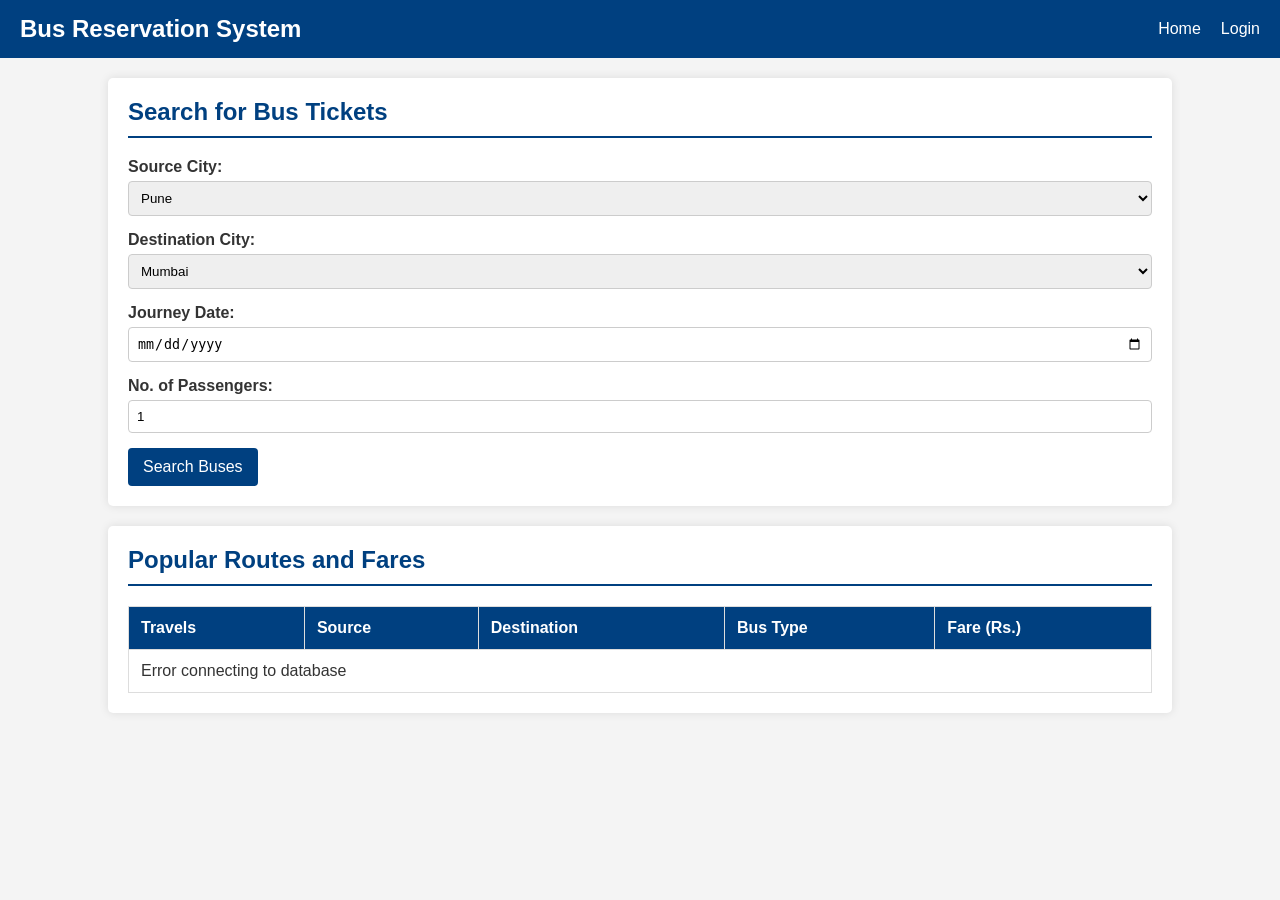
<file: index.html>
<!DOCTYPE html>
<html>
<head>
  <meta name="viewport" content="width=device-width, initial-scale=1.0">
  <title>Bus Reservation System</title>
  <link rel="stylesheet" type="text/css" href="css/style.css">
</head>
<body>
  <header>
    <h1>Bus Reservation System</h1>
    <nav id="navMenu">
      <!-- Injected by JS -->
    </nav>
  </header>

  <div class="container">
    <h2>Search for Bus Tickets</h2>
    <form action="search.html" method="GET">
      <div class="form-group">
        <label for="source">Source City:</label>
        <select id="source" name="source" required>
          <option value="Pune">Pune</option>
          <option value="Mumbai">Mumbai</option>
          <option value="Nagpur">Nagpur</option>
          <option value="Nashik">Nashik</option>
        </select>
      </div>

      <div class="form-group">
        <label for="destination">Destination City:</label>
        <select id="destination" name="destination" required>
          <option value="Mumbai">Mumbai</option>
          <option value="Pune">Pune</option>
          <option value="Aurangabad">Aurangabad</option>
          <option value="Goa">Goa</option>
        </select>
      </div>

      <div class="form-group">
        <label for="date">Journey Date:</label>
        <input type="date" id="date" name="date" required>
      </div>

      <div class="form-group">
        <label for="passengers">No. of Passengers:</label>
        <input type="number" id="passengers" name="passengers" min="1" max="10" value="1" required>
      </div>

      <button type="submit">Search Buses</button>
    </form>
  </div>

  <div class="container">
    <h2>Popular Routes and Fares</h2>
    <table>
      <thead>
        <tr>
          <th>Travels</th>
          <th>Source</th>
          <th>Destination</th>
          <th>Bus Type</th>
          <th>Fare (Rs.)</th>
        </tr>
      </thead>
      <tbody id="popularRoutes">
        <tr><td colspan="5">Loading buses from Supabase Database...</td></tr>
      </tbody>
    </table>
  </div>


  <script src="js/main.js"></script>
  <script>
    document.addEventListener("DOMContentLoaded", function() {
        // Fetch 5 buses
        fetch(SUPABASE_URL + "/buses?select=*&limit=5", { headers: headers })
        .then(res => res.json())
        .then(data => {
            const tbody = document.getElementById("popularRoutes");
            tbody.innerHTML = "";
            if(data.length > 0) {
                data.forEach(bus => {
                    tbody.innerHTML += `<tr>
                        <td>${bus.name}</td>
                        <td>${bus.source}</td>
                        <td>${bus.destination}</td>
                        <td>${bus.bus_type}</td>
                        <td>${bus.fare}</td>
                    </tr>`;
                });
            } else {
                tbody.innerHTML = "<tr><td colspan='5'>No buses found in database.</td></tr>";
            }
        }).catch(err => {
            console.error(err);
            document.getElementById("popularRoutes").innerHTML = "<tr><td colspan='5'>Error connecting to database</td></tr>";
        });
    });
  </script>
</body>
</html>
</file>
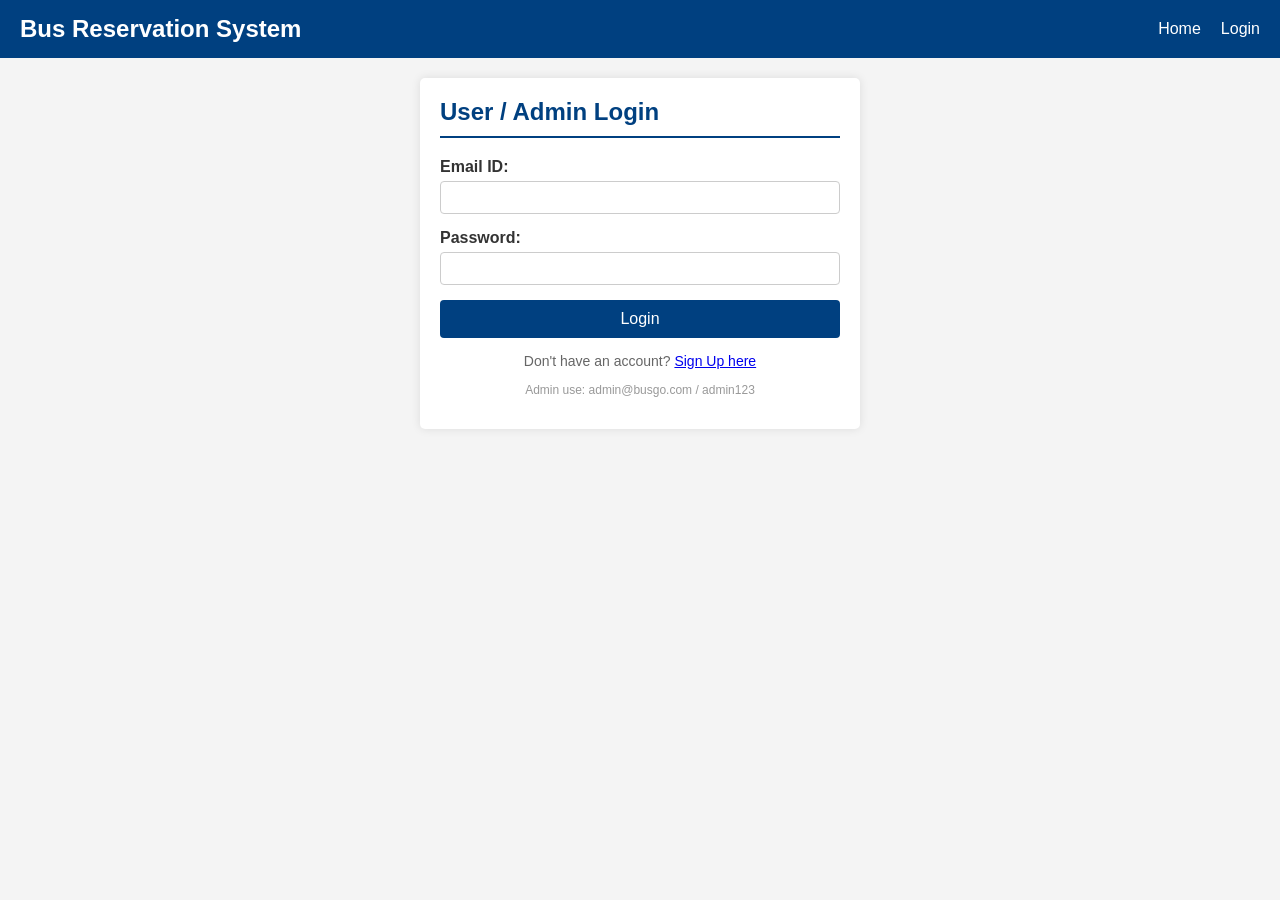
<file: admin.html>
<!DOCTYPE html>
<html>
<head>
  <meta name="viewport" content="width=device-width, initial-scale=1.0">
  <title>Admin Panel</title>
  <link rel="stylesheet" type="text/css" href="css/style.css">
</head>
<body>
  <header>
    <h1>Admin Panel - Bus Reservation</h1>
    <nav id="navMenu"></nav>
  </header>

  <div class="container">
    <h2>Recent Bookings</h2>
    <table>
      <thead>
        <tr>
          <th>Ref</th>
          <th>User ID</th>
          <th>Bus ID</th>
          <th>Date</th>
          <th>Amount</th>
          <th>Status</th>
        </tr>
      </thead>
      <tbody id="bookingsData">
        <tr><td colspan="6">Loading...</td></tr>
      </tbody>
    </table>
  </div>

  <div class="container">
    <h2>Add New Bus</h2>
    <form id="addBusForm">
      <div class="form-group">
        <label>Bus Name / Travels:</label>
        <input type="text" id="bName" required>
      </div>
      <div class="form-group">
        <label>Source:</label>
        <input type="text" id="bSrc" required>
      </div>
      <div class="form-group">
        <label>Destination:</label>
        <input type="text" id="bDest" required>
      </div>
      <div class="form-group">
        <label>Bus Type:</label>
        <select id="bType">
          <option>A/C Sleeper</option>
          <option>Non A/C Sleeper</option>
          <option>A/C Seater</option>
          <option>Non A/C Seater</option>
        </select>
      </div>
      <div class="form-group">
        <label>Base Fare (Rs.):</label>
        <input type="number" id="bFare" required>
      </div>
      <button type="submit">Add Bus Details</button>
    </form>
  </div>

  <script src="js/main.js"></script>
  <script>
    document.addEventListener("DOMContentLoaded", function() {
        const user = JSON.parse(localStorage.getItem("bus_user"));
        if(!user || user.role !== 'admin') {
            window.location.href = "login.html";
            return;
        }

        // Fetch bookings
        fetch(SUPABASE_URL + "/bookings?select=booking_reference,user_id,bus_id,journey_date,total_amount,status&order=booking_date.desc&limit=10", { headers: headers })
        .then(res => res.json())
        .then(data => {
            const tbody = document.getElementById("bookingsData");
            tbody.innerHTML = "";
            if(data.length > 0) {
                data.forEach(b => {
                    tbody.innerHTML += `<tr>
                        <td>${b.booking_reference}</td>
                        <td>U-ID ${b.user_id}</td>
                        <td>BUS-ID ${b.bus_id}</td>
                        <td>${b.journey_date}</td>
                        <td>${b.total_amount}</td>
                        <td>${b.status}</td>
                    </tr>`;
                });
            } else {
                tbody.innerHTML = "<tr><td colspan='6'>No bookings found.</td></tr>";
            }
        });

        // Add Bus
        document.getElementById("addBusForm").addEventListener("submit", function(e) {
            e.preventDefault();
            const payload = {
                name: document.getElementById("bName").value,
                source: document.getElementById("bSrc").value,
                destination: document.getElementById("bDest").value,
                bus_type: document.getElementById("bType").value,
                fare: parseFloat(document.getElementById("bFare").value)
            };

            fetch(SUPABASE_URL + '/buses', {
                method: 'POST',
                headers: headers,
                body: JSON.stringify(payload)
            }).then(res => {
                alert("Bus added successfully!");
                document.getElementById("addBusForm").reset();
            });
        });
    });
  </script>
</body>
</html>
</file>
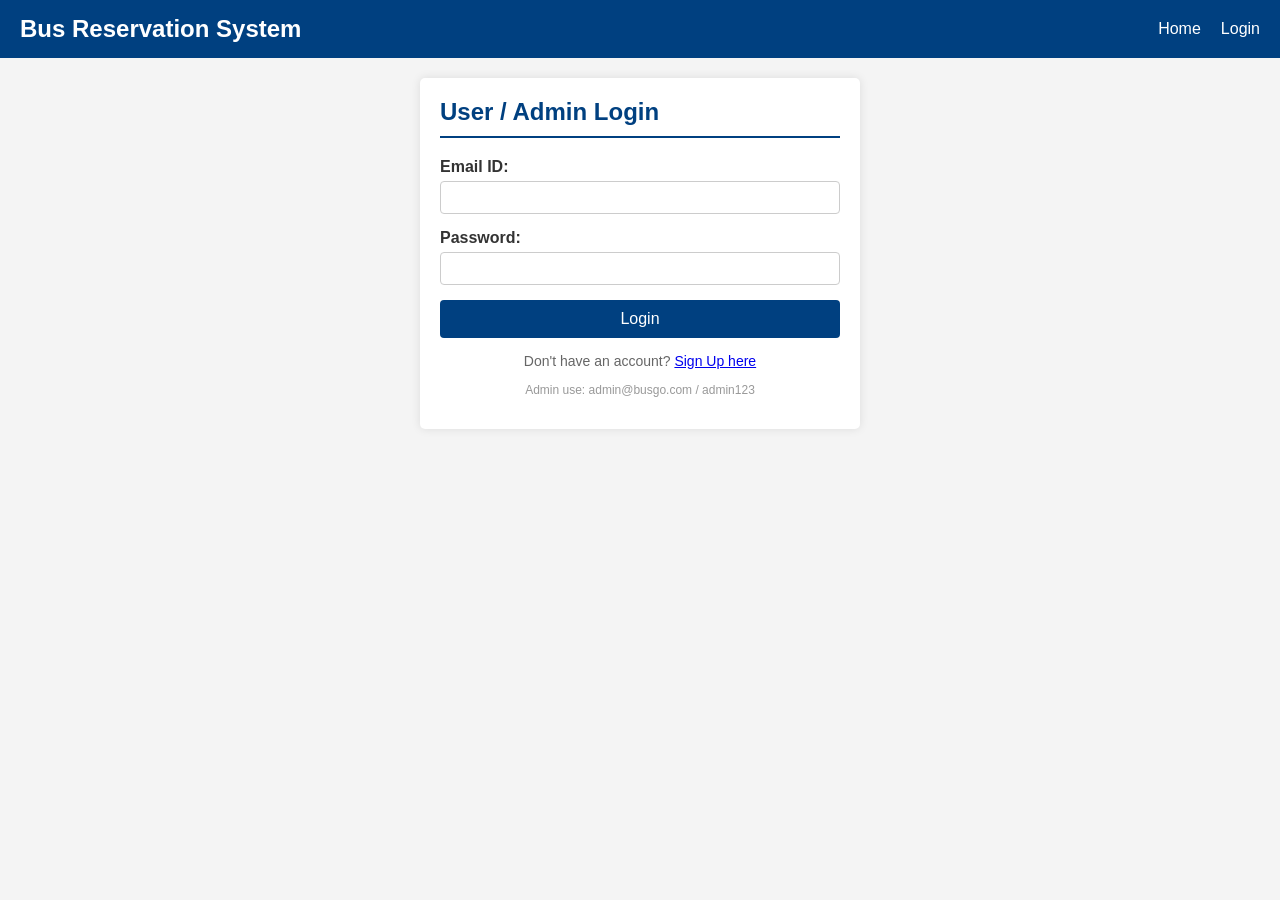
<file: login.html>
<!DOCTYPE html>
<html>
<head>
  <meta name="viewport" content="width=device-width, initial-scale=1.0">
  <title>Login - Bus Reservation</title>
  <link rel="stylesheet" type="text/css" href="css/style.css">
</head>
<body>
  <header>
    <h1>Bus Reservation System</h1>
    <nav id="navMenu"></nav>
  </header>

  <div class="container" style="max-width: 400px;">
    <h2>User / Admin Login</h2>
    
    <form id="loginForm">
      <div class="form-group">
        <label for="email">Email ID:</label>
        <input type="email" id="email" name="email" required>
      </div>
      <div class="form-group">
        <label for="password">Password:</label>
        <input type="password" id="password" name="password" required>
      </div>
      <button type="submit" style="width: 100%;">Login</button>
    </form>
    <p style="margin-top: 15px; text-align: center; color: #666; font-size: 14px;">Don't have an account? <a href="register.html">Sign Up here</a></p>
    <p style="margin-top: 10px; text-align: center; color: #999; font-size: 12px;">Admin use: admin@busgo.com / admin123</p>
  </div>

  <script src="js/main.js"></script>
  <script>
    document.getElementById("loginForm").addEventListener("submit", function(e) {
        e.preventDefault();
        const email = document.getElementById("email").value;
        const pass = document.getElementById("password").value;

        fetch(`${SUPABASE_URL}/users?email=eq.${email}&password=eq.${pass}&select=id,name,role`, { headers: headers })
        .then(res => res.json())
        .then(data => {
            if(data.length > 0) {
                localStorage.setItem("bus_user", JSON.stringify(data[0]));
                if(data[0].role === 'admin') {
                    window.location.href = "admin.html";
                } else {
                    window.location.href = "index.html";
                }
            } else {
                alert("Invalid Email or Password");
            }
        });
    });
  </script>
</body>
</html>
</file>
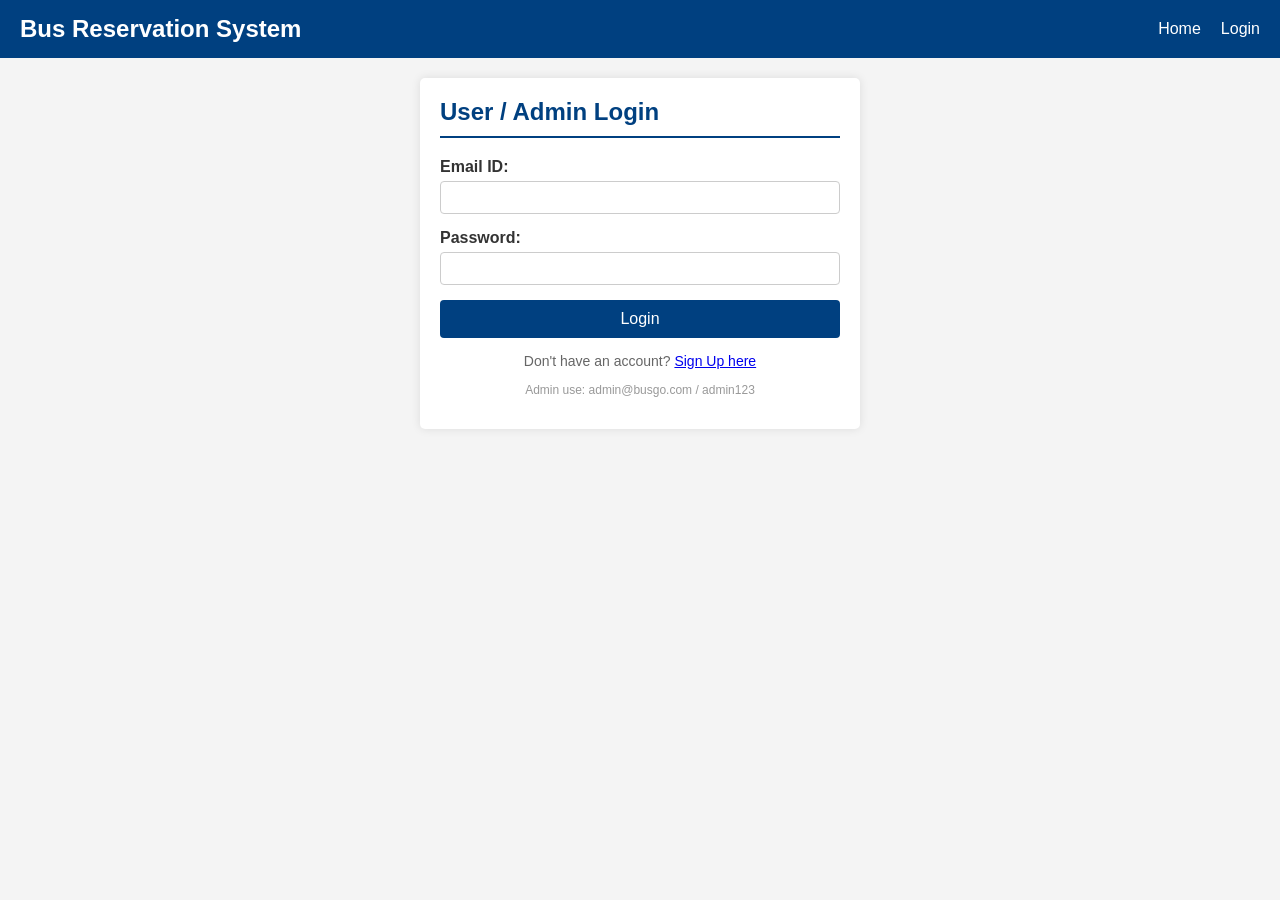
<file: my_bookings.html>
<!DOCTYPE html>
<html>
<head>
  <meta charset="UTF-8">
  <meta name="viewport" content="width=device-width, initial-scale=1.0">
  <title>My Bookings</title>
  <link rel="stylesheet" type="text/css" href="css/style.css">
</head>
<body>
  <header>
    <h1>Bus Reservation System</h1>
    <nav id="navMenu"></nav>
  </header>

  <div class="container">
    <h2>My Booking History</h2>
    <table>
      <thead>
        <tr>
          <th>Booking Ref</th>
          <th>Bus Number/ID</th>
          <th>Journey Date</th>
          <th>Passengers</th>
          <th>Total Amount (Rs.)</th>
          <th>Status</th>
          <th>Ticket</th>
        </tr>
      </thead>
      <tbody id="myBookingsData">
        <tr><td colspan="7">Loading your bookings...</td></tr>
      </tbody>
    </table>
    <br/>
    <a href="index.html" style="display:inline-block; padding: 10px 15px; background: #333; color: white; text-decoration: none; border-radius: 4px;">Back to Home</a>
  </div>



  <script src="js/main.js"></script>
  <script>
    document.addEventListener("DOMContentLoaded", function() {
        const user = JSON.parse(localStorage.getItem("bus_user"));
        if(!user || user.role === 'admin') {
            alert("Only normal users can view their bookings page.");
            window.location.href = "login.html";
            return;
        }

        fetch(`${SUPABASE_URL}/bookings?user_id=eq.${user.id}&order=booking_date.desc`, { headers: headers })
        .then(res => res.json())
        .then(data => {
            const tbody = document.getElementById("myBookingsData");
            tbody.innerHTML = "";
            if(data.length > 0) {
                data.forEach(b => {
                    tbody.innerHTML += `<tr>
                        <td><strong>${b.booking_reference}</strong></td>
                        <td>Bus #${b.bus_id}</td>
                        <td>${b.journey_date}</td>
                        <td>${b.passengers}</td>
                        <td>${b.total_amount}</td>
                        <td><span style="color: green; font-weight: bold;">${b.status}</span></td>
                        <td><a href="ticket.html?ref=${b.booking_reference}" style="padding: 6px 12px; background: #28a745; color: white; text-decoration: none; border-radius: 4px; font-size: 13px; font-weight: bold; white-space: nowrap;">View Ticket</a></td>
                    </tr>`;
                });
            } else {
                tbody.innerHTML = "<tr><td colspan='7'>You have not booked any buses yet!</td></tr>";
            }
        }).catch(err => {
            console.error(err);
            document.getElementById("myBookingsData").innerHTML = "<tr><td colspan='6'>Failed to fetch history</td></tr>";
        });
    });
  </script>
</body>
</html>
</file>
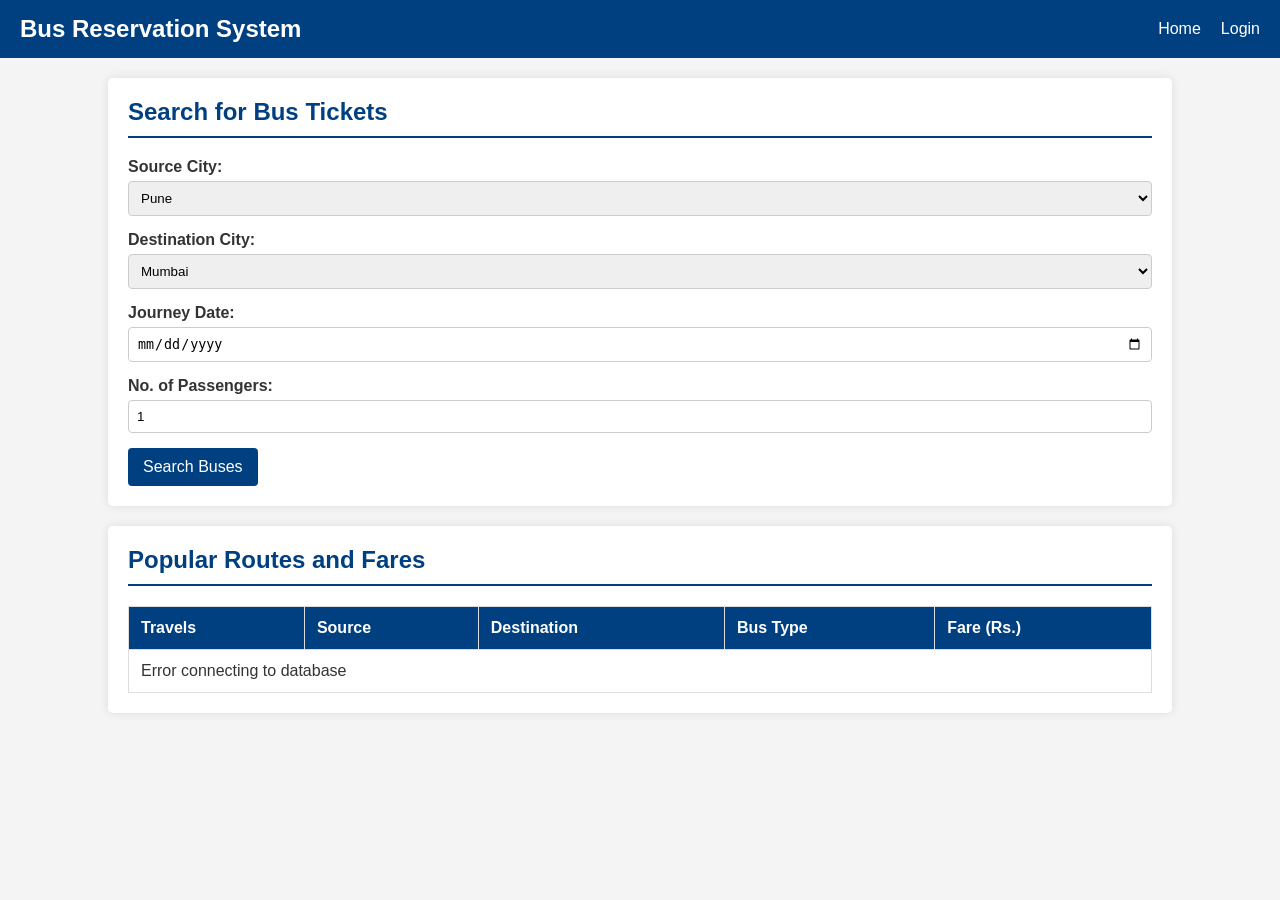
<file: payment.html>
<!DOCTYPE html>
<html>
<head>
  <meta name="viewport" content="width=device-width, initial-scale=1.0">
  <title>Mock Payment - Bus Reservation</title>
  <link rel="stylesheet" type="text/css" href="css/style.css">
  <style>
    .payment-box {
      text-align: center;
      padding: 30px;
      border: 2px dashed #004080;
      border-radius: 10px;
      margin-top: 20px;
      background: #fafafa;
    }
    .qr-placeholder {
      margin: 20px auto;
      padding: 5px;
      background: white;
      display: inline-block;
      border-radius: 8px;
      box-shadow: 0 4px 10px rgba(0,0,0,0.1);
      width: 320px;
      height: 320px;
      overflow: hidden;
      display: flex;
      justify-content: center;
      align-items: center;
    }
    .qr-placeholder img {
      width: 100%;
      height: 100%;
      object-fit: cover;
      object-position: center center;
      transform: scale(1.1); /* Slight zoom to crop out extra screenshot UI */
    }
    #payBtn {
      background-color: #28a745;
      font-size: 18px;
      font-weight: bold;
    }
    #payBtn:hover {
      background-color: #218838;
    }
    .mock-warning {
      color: #721c24;
      background-color: #f8d7da;
      padding: 10px;
      border-radius: 5px;
      font-size: 14px;
      margin-bottom: 20px;
    }
  </style>
</head>
<body>
  <header>
    <h1>Bus Reservation System</h1>
    <nav id="navMenu">
      <a href="index.html">Cancel Transaction</a>
    </nav>
  </header>

  <div class="container" style="max-width: 500px;">
    <h2>Secure Payment Gateway</h2>
    <div class="payment-box">
      
      <div class="mock-warning">
        <strong>Dummy Transaction Only</strong><br/>
        DO NOT actually scan and pay. This is for demonstration purposes.
      </div>

      <h3>Amount to Pay: <span id="payAmount" style="color: #004080; font-size: 28px;">Rs. 0</span></h3>
      <p>Scan the QR Code below using any UPI App (GPay, PhonePe, Paytm)</p>
      
      <div class="qr-placeholder">
        <img src="scanner.jpeg" id="qrImage" alt="Payment Scanner QR Code">
      </div>
      
      <button id="payBtn" onclick="processPayment()" style="width: 100%; margin-top: 15px;">Simulate Successful Payment</button>
      <div id="loader" style="display: none; margin-top: 15px; font-weight: bold; color: #004080; font-size: 18px;">🔄 Processing Payment... Please wait.</div>
    </div>
  </div>

  <script src="js/main.js"></script>
  <script>
    const pending = JSON.parse(sessionStorage.getItem("pending_booking"));
    
    if (!pending) {
        alert("No pending booking found! Redirecting...");
        window.location.href = "index.html";
    } else {
        document.getElementById("payAmount").innerText = "Rs. " + pending.total_amount;
    }

    function processPayment() {
        document.getElementById("payBtn").style.display = "none";
        document.getElementById("loader").style.display = "block";
        
        // Simulate a realist 2.5 second network delay for payment verification
        setTimeout(() => {
            fetch(SUPABASE_URL + '/bookings', {
                method: 'POST',
                headers: headers,
                body: JSON.stringify(pending)
            }).then(res => {
                if (res.ok) {
                    sessionStorage.removeItem("pending_booking");
                    alert("✅ Payment Successful! Your e-Ticket has been generated safely.");
                    window.location.href = "my_bookings.html";
                } else {
                    alert("Database Error saving booking!");
                    document.getElementById("payBtn").style.display = "block";
                    document.getElementById("loader").style.display = "none";
                }
            }).catch(err => {
                alert("Network Error!");
                window.location.href = "index.html";
            });
        }, 2500);
    }
  </script>
</body>
</html>
</file>
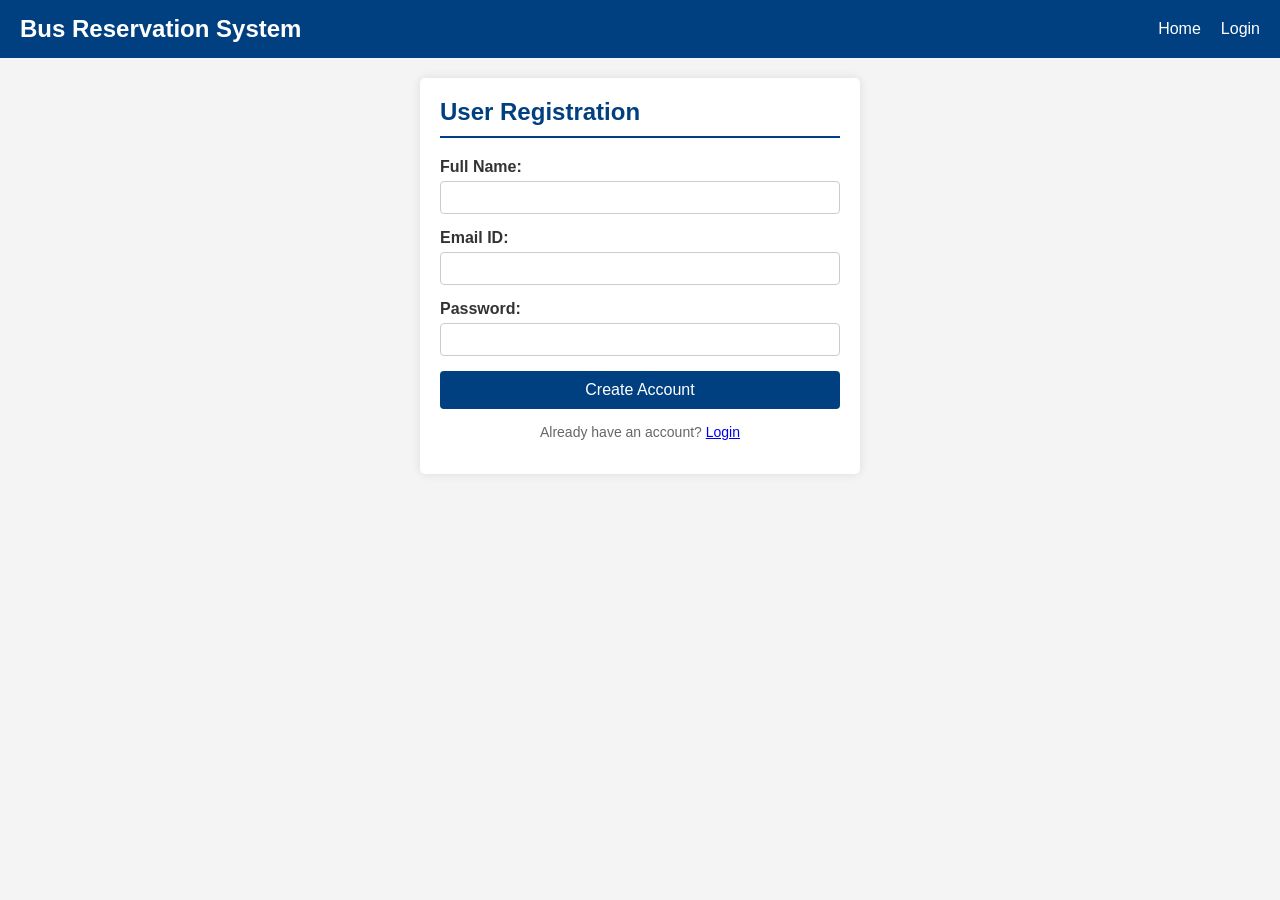
<file: register.html>
<!DOCTYPE html>
<html>
<head>
  <meta name="viewport" content="width=device-width, initial-scale=1.0">
  <title>Register - Bus Reservation</title>
  <link rel="stylesheet" type="text/css" href="css/style.css">
</head>
<body>
  <header>
    <h1>Bus Reservation System</h1>
    <nav id="navMenu">
      <a href="index.html">Home</a>
      <a href="login.html">Login</a>
    </nav>
  </header>

  <div class="container" style="max-width: 400px;">
    <h2>User Registration</h2>
    
    <form id="registerForm">
      <div class="form-group">
        <label for="name">Full Name:</label>
        <input type="text" id="name" required>
      </div>
      <div class="form-group">
        <label for="email">Email ID:</label>
        <input type="email" id="email" required>
      </div>
      <div class="form-group">
        <label for="password">Password:</label>
        <input type="password" id="password" required>
      </div>
      <button type="submit" style="width: 100%;">Create Account</button>
    </form>
    <p style="margin-top: 15px; text-align: center; color: #666; font-size: 14px;">Already have an account? <a href="login.html">Login</a></p>
  </div>

  <script src="js/main.js"></script>
  <script>
    document.getElementById("registerForm").addEventListener("submit", function(e) {
        e.preventDefault();
        
        const payload = {
            name: document.getElementById("name").value,
            email: document.getElementById("email").value,
            password: document.getElementById("password").value,
            role: 'user' // Default to normal user
        };

        fetch(SUPABASE_URL + '/users', {
            method: 'POST',
            headers: headers,
            body: JSON.stringify(payload)
        }).then(res => {
            if(res.ok) {
                alert("Account created successfully! You can now login.");
                window.location.href = "login.html";
            } else {
                alert("Error: Email might already be taken.");
            }
        });
    });
  </script>
</body>
</html>
</file>
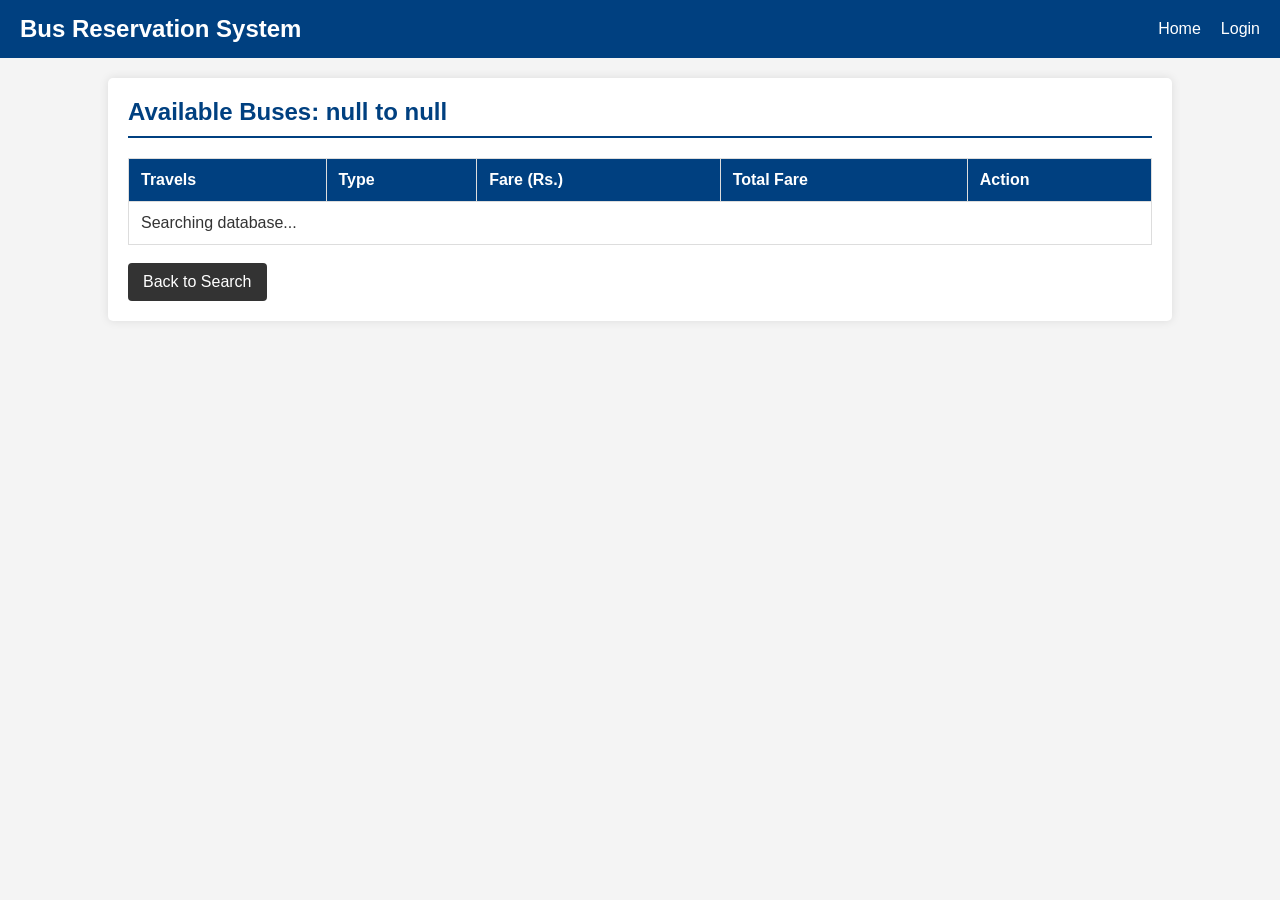
<file: search.html>
<!DOCTYPE html>
<html>
<head>
  <meta name="viewport" content="width=device-width, initial-scale=1.0">
  <title>Search Results</title>
  <link rel="stylesheet" type="text/css" href="css/style.css">
</head>
<body>
  <header>
    <h1>Bus Reservation System</h1>
    <nav id="navMenu"></nav>
  </header>

  <div class="container">
    <h2 id="searchTitle">Available Buses</h2>
    
    <table>
      <thead>
        <tr>
          <th>Travels</th>
          <th>Type</th>
          <th>Fare (Rs.)</th>
          <th>Total Fare</th>
          <th>Action</th>
        </tr>
      </thead>
      <tbody id="searchResults">
        <tr><td colspan="5">Searching database...</td></tr>
      </tbody>
    </table>
    <br/>
    <a href="index.html" style="display:inline-block; padding: 10px 15px; background: #333; color: white; text-decoration: none; border-radius: 4px;">Back to Search</a>
  </div>
  
  <script src="js/main.js"></script>
  <script>
    const params = new URLSearchParams(window.location.search);
    const source = params.get('source');
    const destination = params.get('destination');
    const date = params.get('date');
    const passengers = parseInt(params.get('passengers') || 1);

    document.getElementById("searchTitle").innerText = `Available Buses: ${source} to ${destination}`;

    fetch(`${SUPABASE_URL}/buses?source=eq.${source}&destination=eq.${destination}`, { headers: headers })
    .then(res => res.json())
    .then(data => {
        const tbody = document.getElementById("searchResults");
        tbody.innerHTML = "";
        if(data.length > 0) {
            data.forEach(bus => {
                const total = bus.fare * passengers;
                tbody.innerHTML += `<tr>
                    <td>${bus.name}</td>
                    <td>${bus.bus_type}</td>
                    <td>${bus.fare}</td>
                    <td><b>${total}</b></td>
                    <td><button onclick="bookTicket(${bus.id}, '${date}', ${passengers}, ${total})">Book Now</button></td>
                </tr>`;
            });
        } else {
            tbody.innerHTML = "<tr><td colspan='5'>Sorry, no buses found for this route.</td></tr>";
        }
    });

    function bookTicket(busId, jDate, pass, total) {
        const user = JSON.parse(localStorage.getItem("bus_user"));
        if (!user) {
            alert("Please login first to book tickets!");
            window.location.href = "login.html";
            return;
        }

        const bookingRef = "B" + Math.floor(1000 + Math.random() * 9000);
        const payload = {
            booking_reference: bookingRef,
            user_id: user.id,
            bus_id: busId,
            journey_date: jDate,
            passengers: pass,
            total_amount: total,
            status: 'Confirmed'
        };

        // Redirect to mock payment instead of booking immediately
        sessionStorage.setItem("pending_booking", JSON.stringify(payload));
        window.location.href = "payment.html";
    }
  </script>
</body>
</html>
</file>
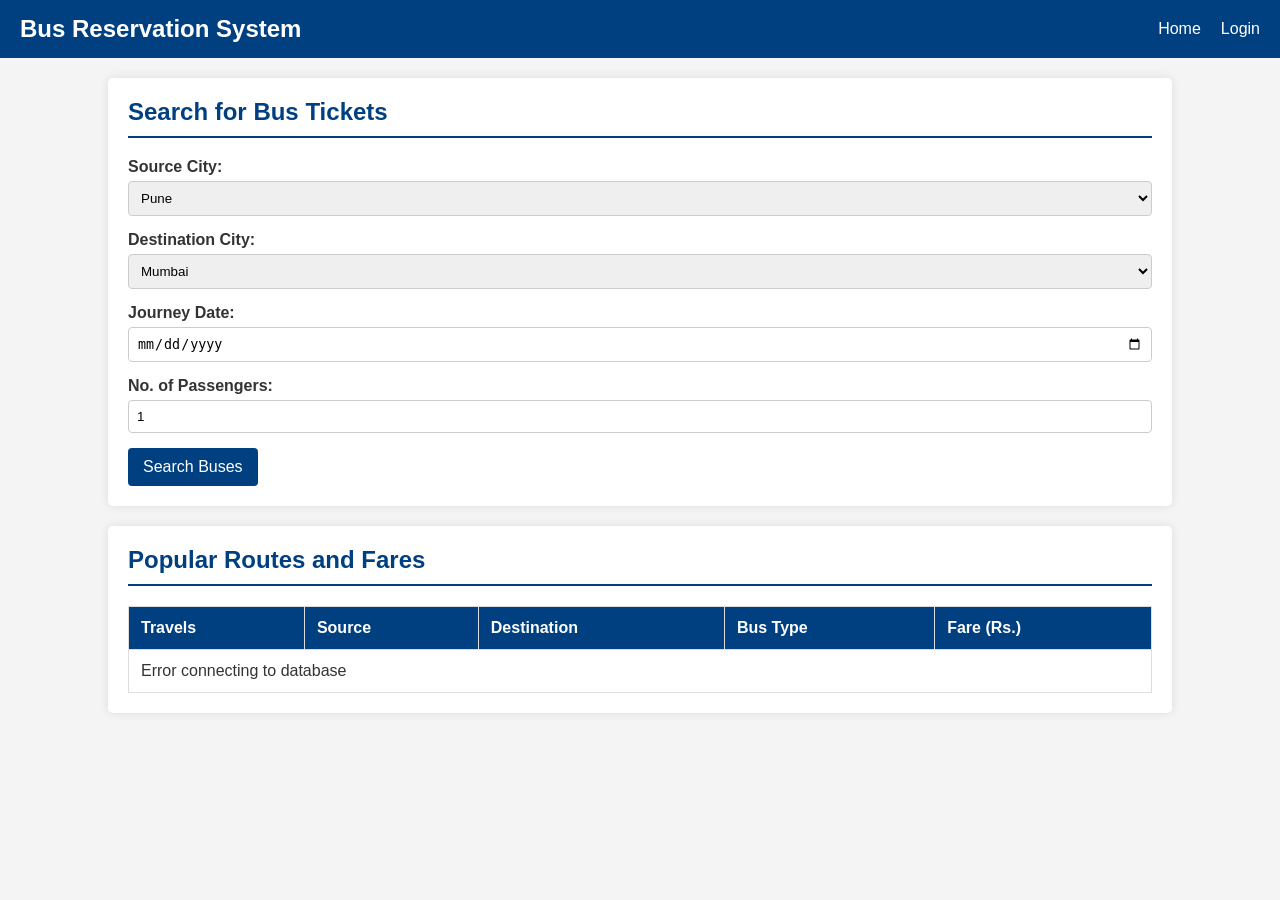
<file: ticket.html>
<!DOCTYPE html>
<html>
<head>
  <meta charset="UTF-8">
  <meta name="viewport" content="width=device-width, initial-scale=1.0">
  <title>Your E-Ticket</title>
  <style>
    body { font-family: 'Arial', sans-serif; background-color: #e6ecf0; margin: 0; padding: 20px; display: flex; justify-content: center; align-items: flex-start; min-height: 100vh;}
    .ticket-wrapper { background: white; width: 100%; max-width: 500px; border-radius: 12px; overflow: hidden; box-shadow: 0 10px 30px rgba(0,0,0,0.15); display: flex; flex-direction: column; margin-top: 20px;}
    .ticket-header { background: #004080; color: white; padding: 25px; text-align: center; position: relative; }
    .ticket-header h2 { margin: 0; font-size: 26px; letter-spacing: 1px; text-transform: uppercase; display: flex; justify-content: center; align-items: center; gap: 10px;}
    .ticket-header p { margin: 5px 0 0; opacity: 0.8; font-size: 14px; }
    .ticket-body { padding: 30px; border-bottom: 2px dashed #ccc; position: relative; background: #fff;}
    
    /* Boarding pass edge cutouts */
    .ticket-body::after, .ticket-body::before { content: ''; position: absolute; bottom: -12px; width: 24px; height: 24px; background: #e6ecf0; border-radius: 50%; box-shadow: inset 0 2px 4px rgba(0,0,0,0.1); }
    .ticket-body::before { left: -12px; }
    .ticket-body::after { right: -12px; }
    
    .t-row { display: flex; justify-content: space-between; margin-bottom: 20px; }
    .t-col { display: flex; flex-direction: column; width: 48%; }
    .t-label { font-size: 12px; color: #888; text-transform: uppercase; letter-spacing: 1px; margin-bottom: 5px; font-weight: bold;}
    .t-val { font-size: 16px; font-weight: bold; color: #222; }
    
    .airport-codes { display: flex; align-items: center; justify-content: space-between; margin: 25px 0; background: #f4f7fb; padding: 20px; border-radius: 10px;}
    .code-box { text-align: center; flex: 1;}
    .code-box h3 { margin: 0; font-size: 28px; color: #004080; }
    .code-box p { margin: 5px 0 0; font-size: 13px; color: #555; font-weight: bold;}
    .arrow { font-size: 24px; color: #004080; font-weight: bold;}
    
    .ticket-footer { background: #fff; padding: 30px; text-align: center; display: flex; flex-direction: column; align-items: center; }
    .qr-mock { width: 140px; height: 140px; margin-bottom: 10px; padding: 10px; border: 1px solid #ddd; border-radius: 8px;}
    
    .btn-container { display: flex; gap: 10px; width: 100%; justify-content: center; margin-top: 20px;}
    .btn-print { flex: 1; padding: 14px; background: #28a745; color: white; border: none; border-radius: 6px; cursor: pointer; font-size: 15px; font-weight: bold; transition: background 0.2s; text-decoration: none;}
    .btn-print:hover { background: #218838; }
    .btn-back { background: #555; }
    .btn-back:hover { background: #333; }
    
    @media print {
      body { background: white; padding: 0; }
      .ticket-wrapper { box-shadow: none; border: 1px solid #ddd; margin-top: 0; max-width: 100%;}
      .btn-container { display: none !important; }
      .ticket-body::after, .ticket-body::before { display: none; }
    }
  </style>
</head>
<body>
  
  <div class="ticket-wrapper" id="ticketContent" style="display:none;">
    <div class="ticket-header">
      <h2>BUSGO TRAVELS</h2>
      <p>Official E-Ticket & Boarding Pass</p>
    </div>
    
    <div class="ticket-body">
      <div class="t-row">
        <div class="t-col">
          <span class="t-label">Passenger Name</span>
          <span class="t-val" id="t-name">Loading...</span>
        </div>
        <div class="t-col" style="text-align: right;">
          <span class="t-label">Booking PNR</span>
          <span class="t-val" id="t-pnr" style="color: #004080; font-size: 18px;">---</span>
        </div>
      </div>
      
      <div class="airport-codes">
        <div class="code-box">
          <h3 id="t-src-code">SRC</h3>
          <p id="t-src">Origin</p>
        </div>
        <div class="arrow">--&gt;</div>
        <div class="code-box">
          <h3 id="t-dest-code">DST</h3>
          <p id="t-dest">Destination</p>
        </div>
      </div>

      <div class="t-row">
        <div class="t-col">
          <span class="t-label">Journey Date</span>
          <span class="t-val" id="t-date">---</span>
        </div>
        <div class="t-col" style="text-align: right;">
          <span class="t-label">Departure Time</span>
          <span class="t-val" id="t-time">---</span>
        </div>
      </div>
      
      <div class="t-row" style="margin-bottom: 0;">
        <div class="t-col">
          <span class="t-label">Seats Booked</span>
          <span class="t-val"><span id="t-passengers">0</span> Travellers</span>
        </div>
        <div class="t-col" style="text-align: right;">
          <span class="t-label">Amount Paid</span>
          <span class="t-val" style="color: #28a745;">Rs. <span id="t-amount">0</span></span>
        </div>
      </div>
    </div>
    
    <div class="ticket-footer">
      <img src="https://api.qrserver.com/v1/create-qr-code/?size=150x150&data=TicketVerified" class="qr-mock" id="t-qr" alt="Scan Ticket">
      <p style="color: #777; font-size: 13px; margin: 10px 0 0;">Please present this QR code to the conductor while boarding. Valid ID proof may be required.</p>
      
      <div class="btn-container">
          <button class="btn-print" onclick="window.print()">Print Ticket</button>
          <a href="my_bookings.html" class="btn-print btn-back" style="text-align: center;">Close</a>
      </div>
    </div>
  </div>

  <h2 id="loadingMsg" style="color: #444; font-family: sans-serif; text-align: center; width: 100%; margin-top: 50px;">Fetching your ticket...</h2>

  <script src="js/main.js"></script>
  <script>
    const urlParams = new URLSearchParams(window.location.search);
    const ref = urlParams.get('ref');
    const user = JSON.parse(localStorage.getItem("bus_user"));

    if (!ref || !user) {
        alert("Invalid ticket session.");
        window.location.href = "index.html";
    }

    fetch(`${SUPABASE_URL}/bookings?booking_reference=eq.${ref}&select=*,buses(*)`, { headers: headers })
        .then(res => res.json())
        .then(data => {
            if(data.length > 0) {
                const b = data[0];
                document.getElementById("loadingMsg").style.display = "none";
                document.getElementById("ticketContent").style.display = "flex";

                document.getElementById("t-pnr").innerText = b.booking_reference;
                document.getElementById("t-name").innerText = user.name;
                document.getElementById("t-date").innerText = b.journey_date;
                document.getElementById("t-passengers").innerText = b.passengers;
                document.getElementById("t-amount").innerText = b.total_amount;
                
                // Embed dynamic barcode data
                document.getElementById("t-qr").src = `https://api.qrserver.com/v1/create-qr-code/?size=200x200&data=VERIFIED_${b.booking_reference}_${user.name.replace(/ /g, '%20')}`;

                // Extract bus details
                if (b.buses) {
                    const src = b.buses.source;
                    const dest = b.buses.destination;
                    document.getElementById("t-src").innerText = src;
                    document.getElementById("t-dest").innerText = dest;
                    document.getElementById("t-src-code").innerText = src.substring(0,3).toUpperCase();
                    document.getElementById("t-dest-code").innerText = dest.substring(0,3).toUpperCase();
                    document.getElementById("t-time").innerText = b.buses.departure_time || "09:30 AM";
                } else {
                    document.getElementById("t-src").innerText = "Bus Route";
                    document.getElementById("t-src-code").innerText = "BUS";
                    document.getElementById("t-dest-code").innerText = "GO!";
                }
            } else {
                document.getElementById("loadingMsg").innerText = "Error: Ticket Not Found!";
            }
        })
        .catch(err => {
            document.getElementById("loadingMsg").innerText = "Connection Error fetching ticket!";
        });
  </script>
</body>
</html>
</file>
<file: css/style.css>
body {
  font-family: Arial, sans-serif;
  margin: 0;
  padding: 0;
  background-color: #f4f4f4;
  color: #333;
}

header {
  background-color: #004080;
  color: white;
  padding: 15px 20px;
  display: flex;
  justify-content: space-between;
  align-items: center;
}

header h1 {
  margin: 0;
  font-size: 24px;
}

nav a {
  color: white;
  text-decoration: none;
  margin-left: 20px;
  font-size: 16px;
}

nav a:hover {
  text-decoration: underline;
}

.container {
  width: 80%;
  margin: 20px auto;
  background: white;
  padding: 20px;
  box-shadow: 0 0 10px rgba(0,0,0,0.1);
  border-radius: 5px;
}

h2 {
  color: #004080;
  border-bottom: 2px solid #004080;
  padding-bottom: 10px;
  margin-top: 0;
}

.form-group {
  margin-bottom: 15px;
}

.form-group label {
  display: block;
  margin-bottom: 5px;
  font-weight: bold;
}

.form-group input, .form-group select {
  width: 100%;
  padding: 8px;
  border: 1px solid #ccc;
  border-radius: 4px;
  box-sizing: border-box;
}

button {
  background-color: #004080;
  color: white;
  border: none;
  padding: 10px 15px;
  cursor: pointer;
  border-radius: 4px;
  font-size: 16px;
}

button:hover {
  background-color: #00264d;
}

table {
  width: 100%;
  border-collapse: collapse;
  margin-top: 20px;
}

table, th, td {
  border: 1px solid #ddd;
}

th, td {
  padding: 12px;
  text-align: left;
}

th {
  background-color: #004080;
  color: white;
}

tr:nth-child(even) {
  background-color: #f2f2f2;
}

.footer {
  text-align: center;
  margin-top: 40px;
  padding: 15px;
  background-color: #333;
  color: white;
}

/* Mobile Responsive */
@media screen and (max-width: 768px) {
  header {
    flex-direction: column;
    text-align: center;
    padding: 15px;
  }
  
  header h1 {
    margin-bottom: 15px;
    font-size: 22px;
  }
  
  nav {
    display: flex;
    flex-wrap: wrap;
    justify-content: center;
    gap: 15px;
  }
  
  nav a {
    margin-left: 0;
    font-size: 14px;
    margin: 5px;
  }
  
  .container {
    width: 92%;
    padding: 15px;
    margin: 15px auto;
  }
  
  table {
    display: block;
    overflow-x: auto;
    white-space: nowrap;
  }
  
  button {
    width: 100%;
    padding: 12px;
  }
}
</file>
